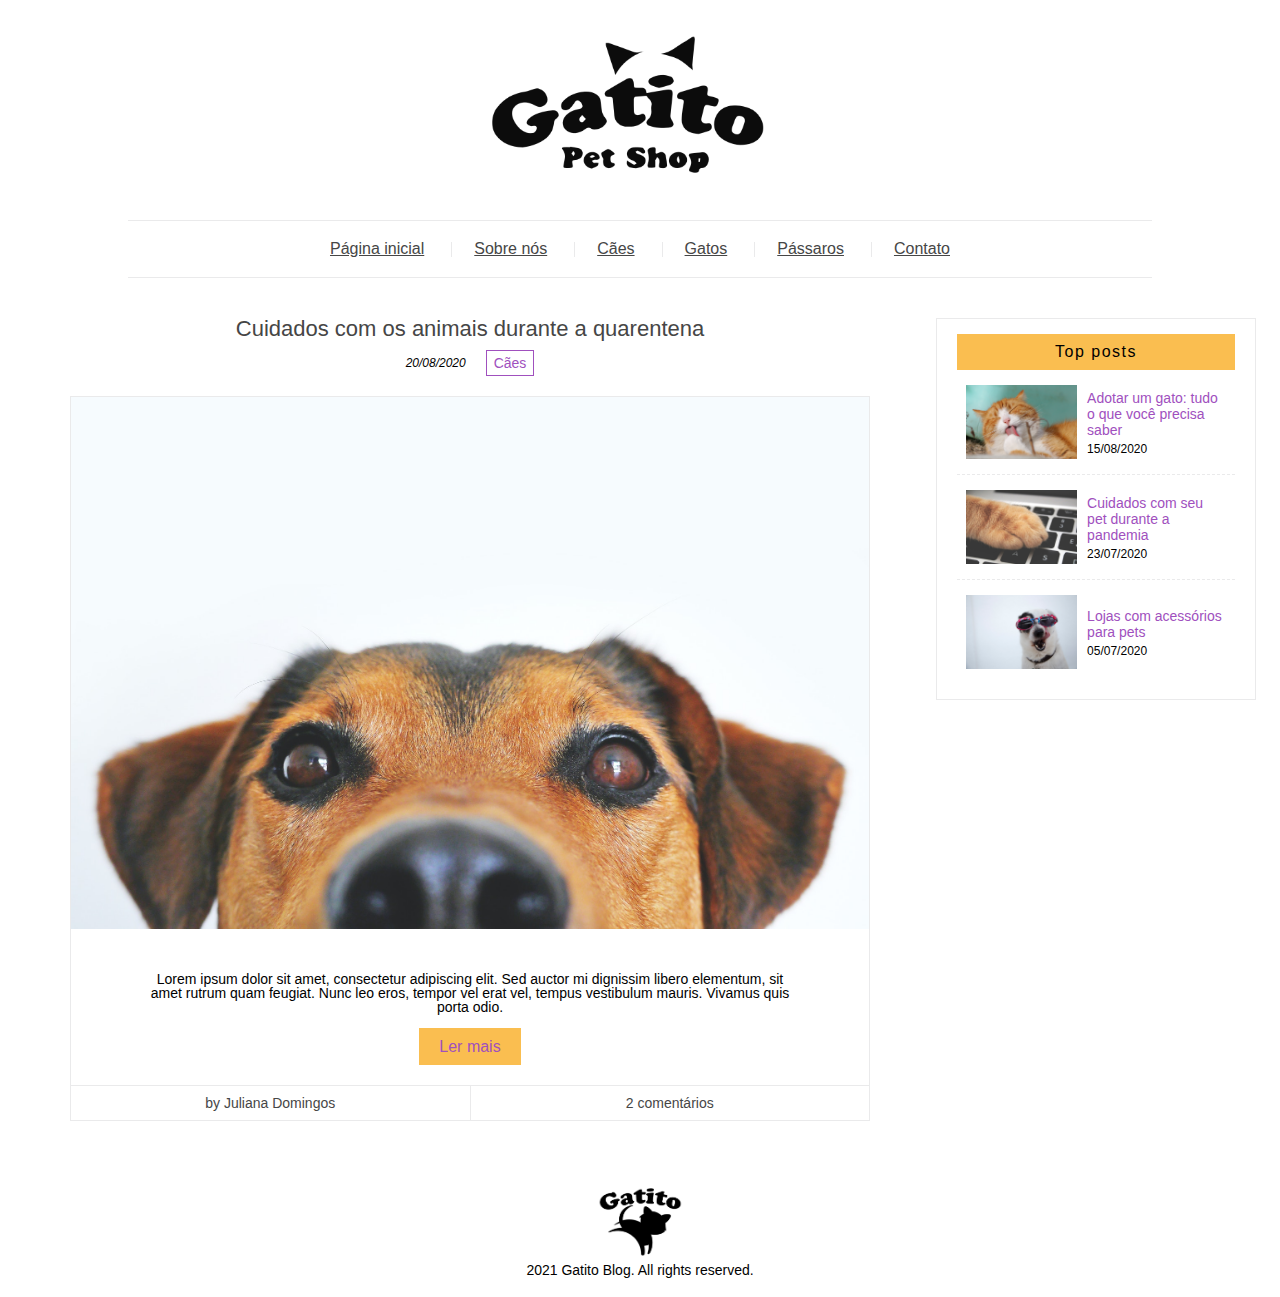
<file: index.html>
<!DOCTYPE html>
<html>

<head>
    <meta charset="UTF-8">
    <meta name="viewport" content="width=device-width, initial-scale=1.0">
    <meta http-equiv="X-UA-Compatible" content="ie=edge">
    <title>Gatito Petshop</title>
    <link rel="stylesheet" href="css/reset.css">
    <link rel="stylesheet" href="css/style.css">
</head>

<body>
    <header class="header">
        <figure class="header__logo">
            <img src="assets/img/logo.png" alt="Logo" class="header__img">
        </figure>
        <nav class="header__menu menu">
            <ul class="menu__list">
                <li class="menu__links"><a href="index.html" class="menu__link">Página inicial</a></li>
                <li class="menu__links"><a href="about.html" class="menu__link">Sobre nós</a></li>
                <li class="menu__links"><a href="collection.html" class="menu__link">Cães</a></li>
                <li class="menu__links"><a href="collection.html" class="menu__link">Gatos</a></li>
                <li class="menu__links"><a href="collection.html" class="menu__link">Pássaros</a></li>
                <li class="menu__links"><a href="contact.html" class="menu__link">Contato</a></li>
            </ul>
        </nav>
    </header>

    <main class="main">
        <div class="main__content">
            <article class="main__post">
                <a href="article.html" class="main__title">Cuidados com os animais durante a quarentena</a>
                <div class="main__subtitle">
                    <p class="main__date">20/08/2020</p>
                    <span class="main__tag">Cães</span>
                </div>
                <div class="main__details">
                    <img src="assets/img/dog.jpg" alt="Cachorro" class="main__img" />
                    <p class="main__description">Lorem ipsum dolor sit amet, consectetur adipiscing elit. Sed auctor mi
                        dignissim libero elementum, sit amet rutrum quam feugiat. Nunc leo eros, tempor vel erat vel,
                        tempus vestibulum mauris. Vivamus quis porta odio.</p>
                    <a href="#" class="main__btn">Ler mais</a>
                    <div class="main__info">
                        <div class="main__author">
                            <p class="main__p">by Juliana Domingos</p>
                        </div>
                        <div class="main__comments">
                            <a href="#" class="main__a">2 comentários</a>
                        </div>
                    </div>
                </div>
            </article>
        </div>
        <div class="main__sidebar sidebar">
            <aside class="sidebar__top">
                <p class="sidebar__title">Top posts</p>
                <ul class="sidebar__posts">
                    <li class="sidebar__list">
                        <img src="assets/img/cat.jpg" alt="Gato" class="sidebar__img" />
                        <div class="sidebar__details">
                            <a href="article.html" class="sidebar__post-title">Adotar um gato: tudo o que você precisa
                                saber</a>
                            <p class="sidebar__post-date">15/08/2020</p>
                        </div>
                    </li>
                    <li class="sidebar__list">
                        <img src="assets/img/pc.jpg" alt="Pc" class="sidebar__img" />
                        <div class="sidebar__details">
                            <a href="article.html" class="sidebar__post-title">Cuidados com seu pet durante a
                                pandemia</a>
                            <p class="sidebar__post-date">23/07/2020</p>
                        </div>
                    </li>
                    <li class="sidebar__list">
                        <img src="assets/img/sun.jpg" alt="Lojas" class="sidebar__img" />
                        <div class="sidebar__details">
                            <a href="article.html" class="sidebar__post-title">Lojas com acessórios para pets</a>
                            <p class="sidebar__post-date">05/07/2020</p>
                        </div>
                    </li>
                </ul>
            </aside>
        </div>
    </main>

    <footer class="footer">
        <img src="assets/img/footer-logo.png" alt="Footer logo" class="footer__logo" />
        <p class="footer__txt">2021 Gatito Blog. All rights reserved.</p>
    </footer>

</body>

</html>
</file>
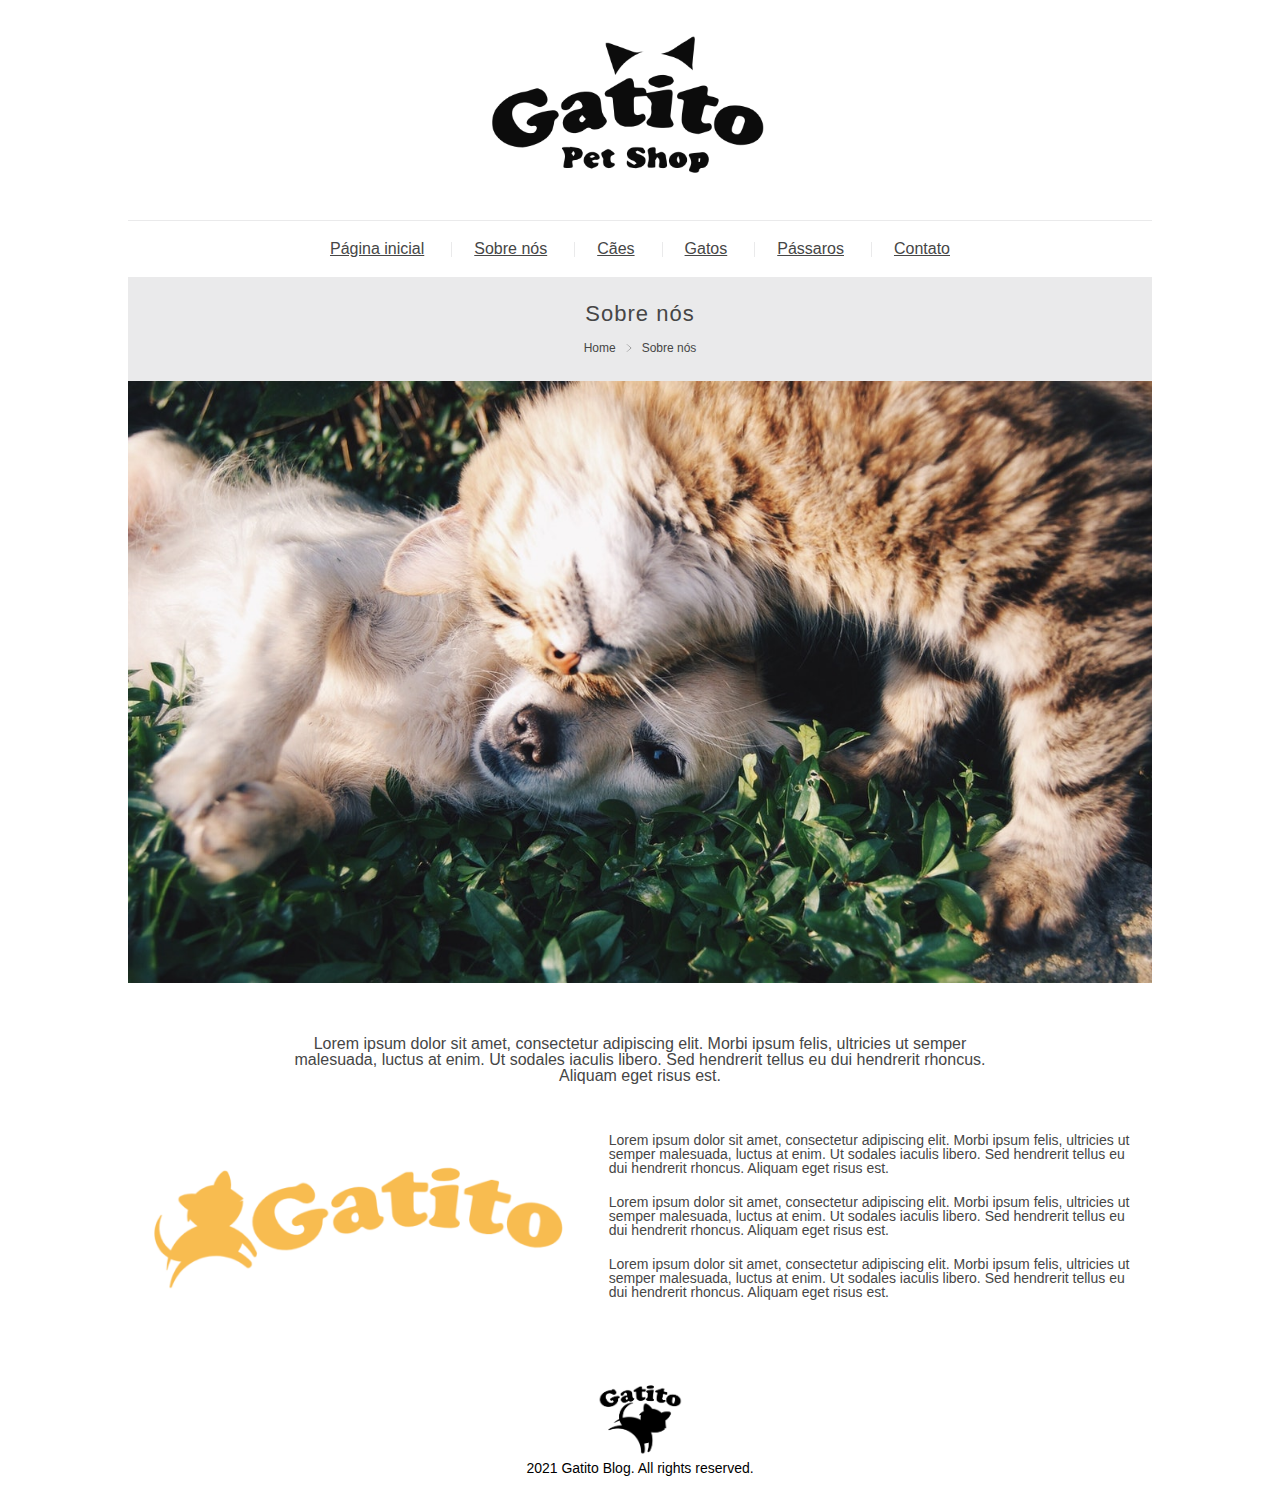
<file: about.html>
<!DOCTYPE html>
<html>

<head>
    <meta charset="UTF-8">
    <meta name="viewport" content="width=device-width, initial-scale=1.0">
    <meta http-equiv="X-UA-Compatible" content="ie=edge">
    <title>Gatito Petshop</title>
    <link rel="stylesheet" href="css/reset.css">
    <link rel="stylesheet" href="css/style.css">
</head>

<body>
    <header class="header">
        <figure class="header__logo">
            <img src="assets/img/logo.png" alt="Logo" class="header__img">
        </figure>
        <nav class="header__menu menu">
            <ul class="menu__list">
                <li class="menu__links"><a href="index.html" class="menu__link">Página inicial</a></li>
                <li class="menu__links"><a href="about.html" class="menu__link">Sobre nós</a></li>
                <li class="menu__links"><a href="collection.html" class="menu__link">Cães</a></li>
                <li class="menu__links"><a href="collection.html" class="menu__link">Gatos</a></li>
                <li class="menu__links"><a href="collection.html" class="menu__link">Pássaros</a></li>
                <li class="menu__links"><a href="contact.html" class="menu__link">Contato</a></li>
            </ul>
        </nav>
    </header>

    <article class="about">
        <div class="about__title">
            <h1 class="about__h1">Sobre nós</h1>
            <div class="about__breadcrumb breadcrumb">
                <a href="index.html" class="breadcrumb__link">Home</a>
                <img src="assets/img/arrow.svg" alt="Seta" class="breadcrumb__img" />
                <a href="about.html" class="breadcrumb__link">Sobre nós</a>
            </div>
        </div>
        <div class="about__content">
            <img src="assets/img/dog-cat.jpg" alt="Dog and cat" class="about__img" />
            <p class="about__intro">Lorem ipsum dolor sit amet, consectetur adipiscing elit. Morbi ipsum felis,
                ultricies ut semper malesuada, luctus at enim. Ut sodales iaculis libero. Sed hendrerit tellus eu dui
                hendrerit rhoncus. Aliquam eget risus est.</p>
            <div class="about__split">
                <img src="assets/img/about.png" alt="Gatito" class="about__img-description" />
                <div class="about__txt">
                    <p class="about__p">Lorem ipsum dolor sit amet, consectetur adipiscing elit. Morbi ipsum felis,
                        ultricies ut semper malesuada, luctus at enim. Ut sodales iaculis libero. Sed hendrerit tellus
                        eu dui hendrerit rhoncus. Aliquam eget risus est.</p>
                    <p class="about__p">Lorem ipsum dolor sit amet, consectetur adipiscing elit. Morbi ipsum felis,
                        ultricies ut semper malesuada, luctus at enim. Ut sodales iaculis libero. Sed hendrerit tellus
                        eu dui hendrerit rhoncus. Aliquam eget risus est.</p>
                    <p class="about__p">Lorem ipsum dolor sit amet, consectetur adipiscing elit. Morbi ipsum felis,
                        ultricies ut semper malesuada, luctus at enim. Ut sodales iaculis libero. Sed hendrerit tellus
                        eu dui hendrerit rhoncus. Aliquam eget risus est.</p>
                </div>
            </div>
        </div>
    </article>

    <footer class="footer">
        <img src="assets/img/footer-logo.png" alt="Footer logo" class="footer__logo" />
        <p class="footer__txt">2021 Gatito Blog. All rights reserved.</p>
    </footer>

</body>

</html>
</file>
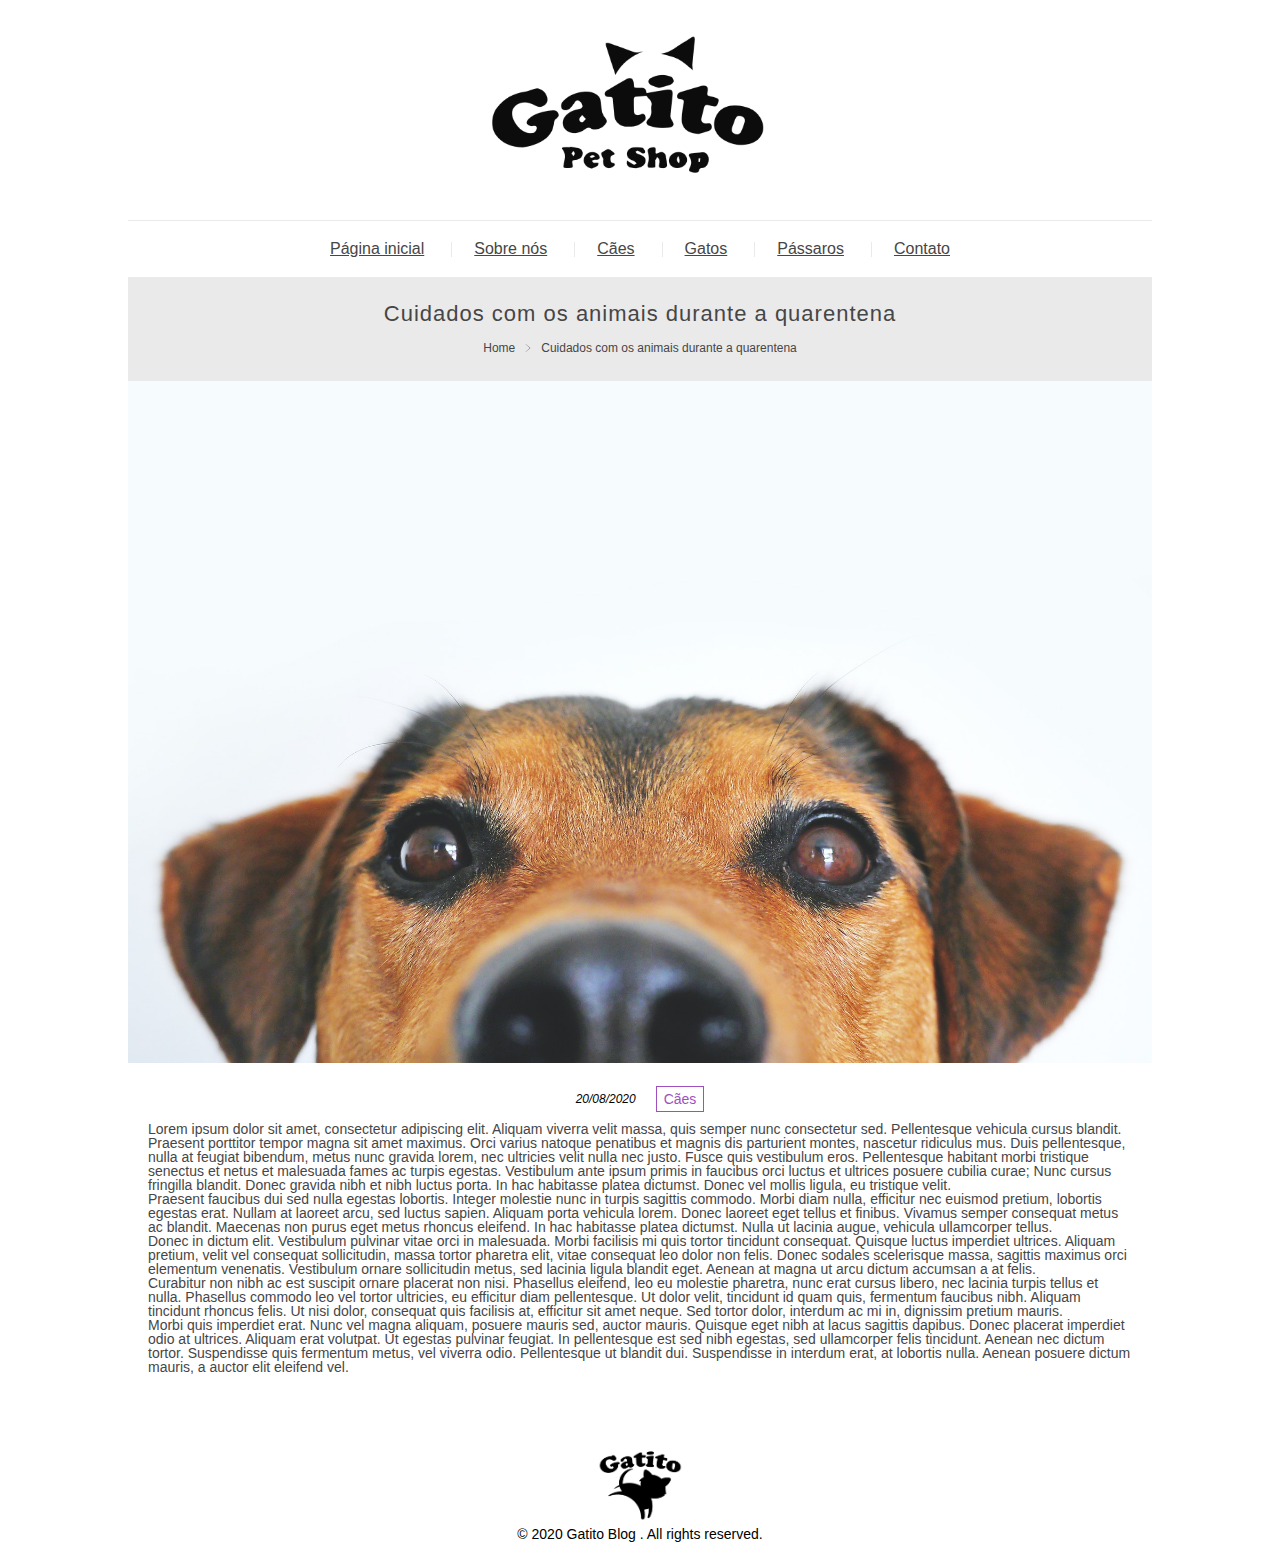
<file: article.html>
<!DOCTYPE html>
<html>
    <head>
        <title>Gatito PetShop</title>
        <meta name="viewport" content="width=device-width, initial-scale=1" />
        <link rel="stylesheet" href="css/style.css">
        <link rel="stylesheet" href="css/reset.css">
    </head>
<body>
    <header class="header">
        <figure class="header__logo">
            <img src="assets/img/logo.png" alt="Logo" class="header__img" />
        </figure>
        <nav class="header__menu menu">
            <ul class="menu__list">
                <li class="menu__links"><a href="index.html" class="menu__link">Página inicial</a></li>
                <li class="menu__links"><a href="about.html" class="menu__link">Sobre nós</a></li>
                <li class="menu__links"><a href="collection.html" class="menu__link">Cães</a></li>
                <li class="menu__links"><a href="collection.html" class="menu__link">Gatos</a></li>
                <li class="menu__links"><a href="collection.html" class="menu__link">Pássaros</a></li>
                <li class="menu__links"><a href="contact.html" class="menu__link">Contato</a></li>
            </ul>
        </nav>
    </header>
            
    <article class="article">
        <div class="article__title">
            <h1 class="article__h1">Cuidados com os animais durante a quarentena</h1>
            <div class="article__breadcrumb breadcrumb">
                <a href="index.html" class="breadcrumb__link">Home</a>
                <img src="assets/img/arrow.svg" alt="Seta" class="breadcrumb__img" />
                <a href="article.html" class="breadcrumb__link">Cuidados com os animais durante a quarentena</a>
            </div>
        </div>
        <img src="assets/img/dog.jpg" alt="Cachorro" class="article__img" />
        <div class="article__details">
            <span class="article__date">20/08/2020</span>
            <span class="article__tag">Cães</span>
        </div>
        <div class="article__content">
            <p>Lorem ipsum dolor sit amet, consectetur adipiscing elit. Aliquam viverra velit massa, quis semper nunc consectetur sed. Pellentesque vehicula cursus blandit. Praesent porttitor tempor magna sit amet maximus. Orci varius natoque penatibus et magnis dis parturient montes, nascetur ridiculus mus. Duis pellentesque, nulla at feugiat bibendum, metus nunc gravida lorem, nec ultricies velit nulla nec justo. Fusce quis vestibulum eros. Pellentesque habitant morbi tristique senectus et netus et malesuada fames ac turpis egestas. Vestibulum ante ipsum primis in faucibus orci luctus et ultrices posuere cubilia curae; Nunc cursus fringilla blandit. Donec gravida nibh et nibh luctus porta. In hac habitasse platea dictumst. Donec vel mollis ligula, eu tristique velit.</p>

            <p>Praesent faucibus dui sed nulla egestas lobortis. Integer molestie nunc in turpis sagittis commodo. Morbi diam nulla, efficitur nec euismod pretium, lobortis egestas erat. Nullam at laoreet arcu, sed luctus sapien. Aliquam porta vehicula lorem. Donec laoreet eget tellus et finibus. Vivamus semper consequat metus ac blandit. Maecenas non purus eget metus rhoncus eleifend. In hac habitasse platea dictumst. Nulla ut lacinia augue, vehicula ullamcorper tellus.</p>
                    
            <p>Donec in dictum elit. Vestibulum pulvinar vitae orci in malesuada. Morbi facilisis mi quis tortor tincidunt consequat. Quisque luctus imperdiet ultrices. Aliquam pretium, velit vel consequat sollicitudin, massa tortor pharetra elit, vitae consequat leo dolor non felis. Donec sodales scelerisque massa, sagittis maximus orci elementum venenatis. Vestibulum ornare sollicitudin metus, sed lacinia ligula blandit eget. Aenean at magna ut arcu dictum accumsan a at felis.</p>
                    
            <p>Curabitur non nibh ac est suscipit ornare placerat non nisi. Phasellus eleifend, leo eu molestie pharetra, nunc erat cursus libero, nec lacinia turpis tellus et nulla. Phasellus commodo leo vel tortor ultricies, eu efficitur diam pellentesque. Ut dolor velit, tincidunt id quam quis, fermentum faucibus nibh. Aliquam tincidunt rhoncus felis. Ut nisi dolor, consequat quis facilisis at, efficitur sit amet neque. Sed tortor dolor, interdum ac mi in, dignissim pretium mauris.</p>
                    
            <p>Morbi quis imperdiet erat. Nunc vel magna aliquam, posuere mauris sed, auctor mauris. Quisque eget nibh at lacus sagittis dapibus. Donec placerat imperdiet odio at ultrices. Aliquam erat volutpat. Ut egestas pulvinar feugiat. In pellentesque est sed nibh egestas, sed ullamcorper felis tincidunt. Aenean nec dictum tortor. Suspendisse quis fermentum metus, vel viverra odio. Pellentesque ut blandit dui. Suspendisse in interdum erat, at lobortis nulla. Aenean posuere dictum mauris, a auctor elit eleifend vel.</p>
        </div>
    </article>

    <footer class="footer">
        <img src="assets/img/footer-logo.png" alt="Footer logo" class="footer__logo" />
        <p class="footer__txt">© 2020 Gatito Blog . All rights reserved.</p>
    </footer>
</body>
</html>
</file>
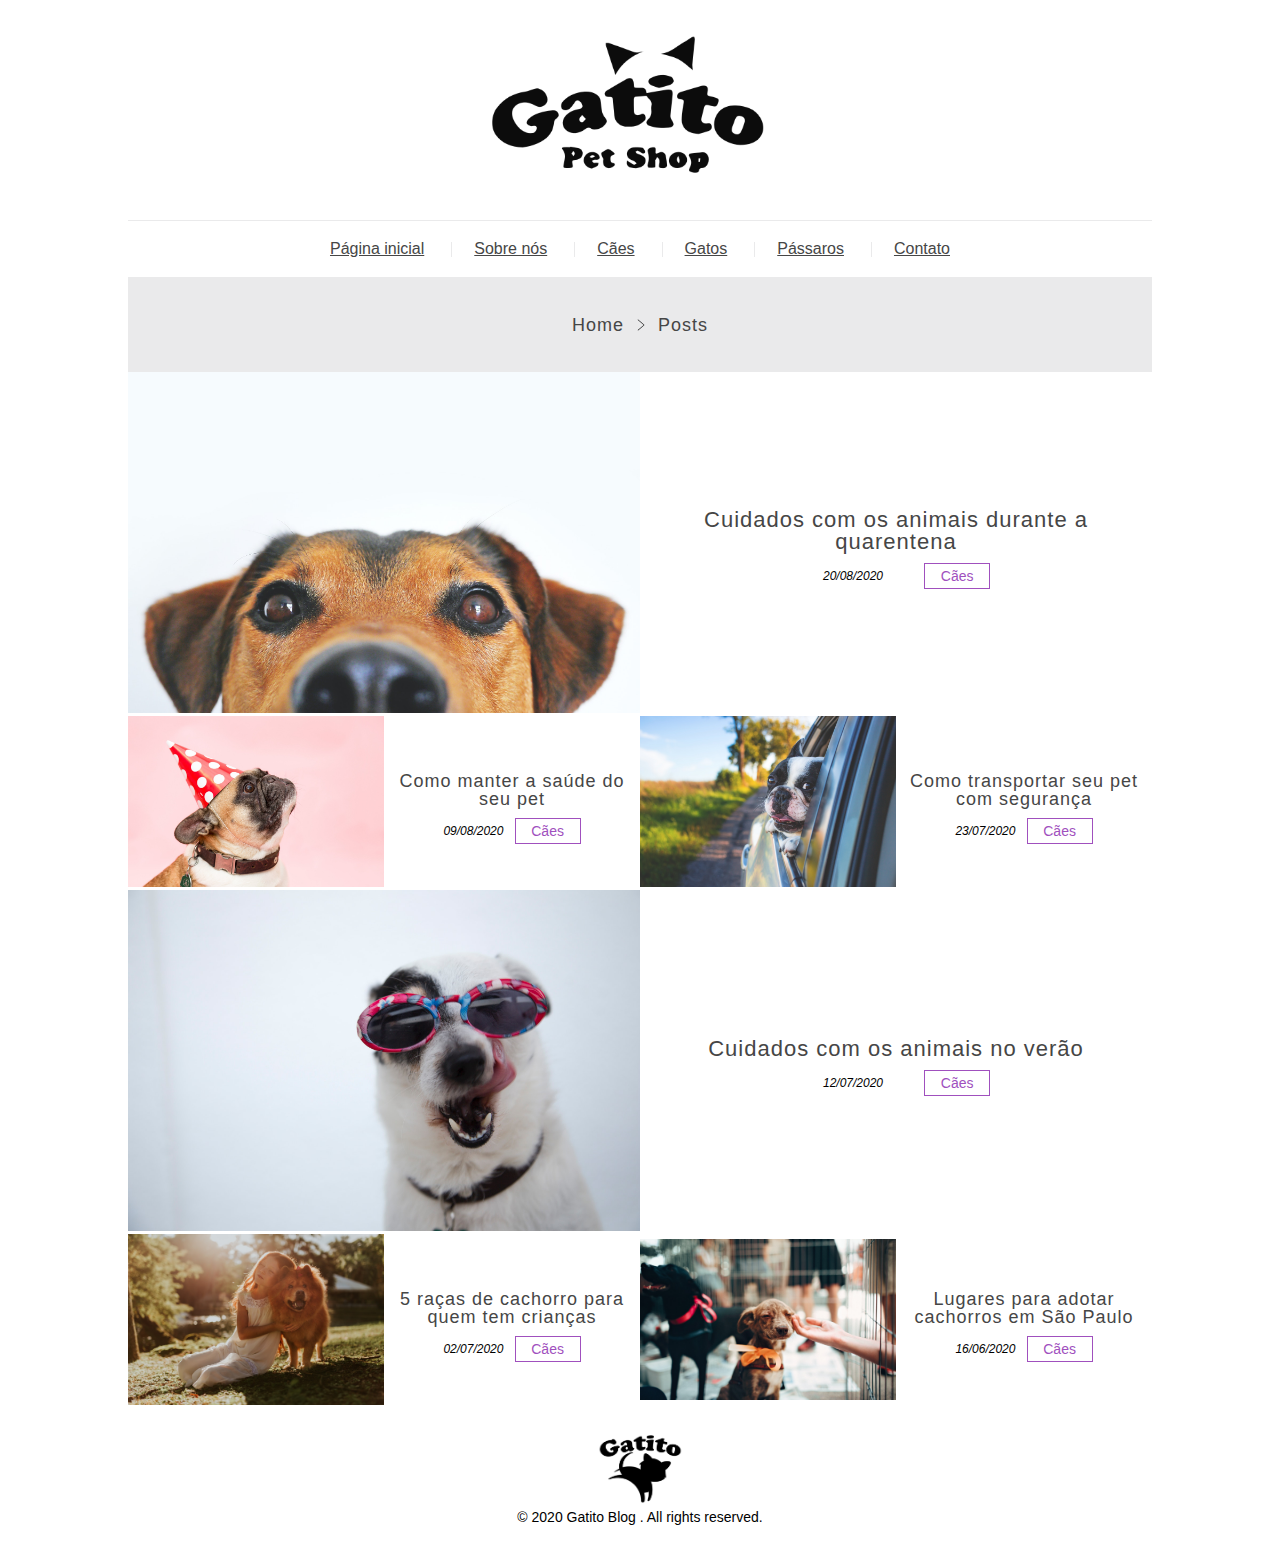
<file: collection.html>
<!DOCTYPE html>
<html>
    <head>
        <title>Gatito PetShop</title>
        <meta name="viewport" content="width=device-width, initial-scale=1" />
        <link rel="stylesheet" href="css/style.css">
        <link rel="stylesheet" href="css/reset.css">
    </head>
<body>

    <header class="header">
        <figure class="header__logo">
            <img src="assets/img/logo.png" alt="Logo" class="header__img" />
        </figure>
        <nav class="header__menu menu">
            <ul class="menu__list">
                <li class="menu__links"><a href="index.html" class="menu__link">Página inicial</a></li>
                <li class="menu__links"><a href="about.html" class="menu__link">Sobre nós</a></li>
                <li class="menu__links"><a href="collection.html" class="menu__link">Cães</a></li>
                <li class="menu__links"><a href="collection.html" class="menu__link">Gatos</a></li>
                <li class="menu__links"><a href="collection.html" class="menu__link">Pássaros</a></li>
                <li class="menu__links"><a href="contact.html" class="menu__link">Contato</a></li>
            </ul>
        </nav>
    </header>
    <div class="collection">
        <div class="collection__breadcrumb breadcrumb">
            <a href="index.html" class="breadcrumb__link">Home</a>
            <img src="assets/img/arrow.svg" alt="Seta" class="breadcrumb__img" />
            <a href="collection.html" class="breadcrumb__link">Posts</a>
        </div>
        <div class="collection__post">
            <figure class="collection__figure">
                <img src="assets/img/dog.jpg" alt="Cachorro" class="collection__img" />
            </figure>
            <div class="collection__about">
                <a href="article.html" class="collection__title">Cuidados com os animais durante a quarentena</a>
                <p class="collection__date">20/08/2020</p>
                <span class="collection__tag">Cães</span>
            </div>
        </div>
        <div class="collection__post half">
            <figure class="collection__figure">
                <img src="assets/img/party.jpg" alt="Cachorro festa" class="collection__img" />
            </figure>
            <div class="collection__about">
                <a href="article.html" class="collection__title half">Como manter a saúde do seu pet</a>
                <p class="collection__date">09/08/2020</p>
                <span class="collection__tag">Cães</span>
            </div>
        </div>
        <div class="collection__post half">
            <figure class="collection__figure">
                <img src="assets/img/car.jpg" alt="Cachorro carro" class="collection__img" />
            </figure>
            <div class="collection__about">
                <a href="article.html" class="collection__title half">Como transportar seu pet com segurança</a>
                <p class="collection__date">23/07/2020</p>
                <span class="collection__tag">Cães</span>
            </div>
        </div>
        <div class="collection__post">
            <figure class="collection__figure">
                <img src="assets/img/sun.jpg" alt="Cachorro oculos" class="collection__img" />
            </figure>
            <div class="collection__about">
                <a href="article.html" class="collection__title">Cuidados com os animais no verão</a>
                <p class="collection__date">12/07/2020</p>
                <span class="collection__tag">Cães</span>
            </div>
        </div>
        <div class="collection__post half">
            <figure class="collection__figure">
                <img src="assets/img/kid.jpg" alt="Cachorro e criança" class="collection__img" />
            </figure>
            <div class="collection__about">
                <a href="article.html" class="collection__title half">5 raças de cachorro para quem tem crianças</a>
                <p class="collection__date">02/07/2020</p>
                <span class="collection__tag">Cães</span>
            </div>
        </div>
        <div class="collection__post half">
            <figure class="collection__figure">
                <img src="assets/img/adopt.jpg" alt="Cachorro adotado" class="collection__img" />
            </figure>
            <div class="collection__about">
                <a href="article.html" class="collection__title half">Lugares para adotar cachorros em São Paulo</a>
                <p class="collection__date">16/06/2020</p>
                <span class="collection__tag">Cães</span>
            </div>
        </div>
    </div>

    <footer class="footer">
        <img src="assets/img/footer-logo.png" alt="Footer logo" class="footer__logo" />
        <p class="footer__txt">© 2020 Gatito Blog . All rights reserved.</p>
    </footer>

</body>
</html>
</file>
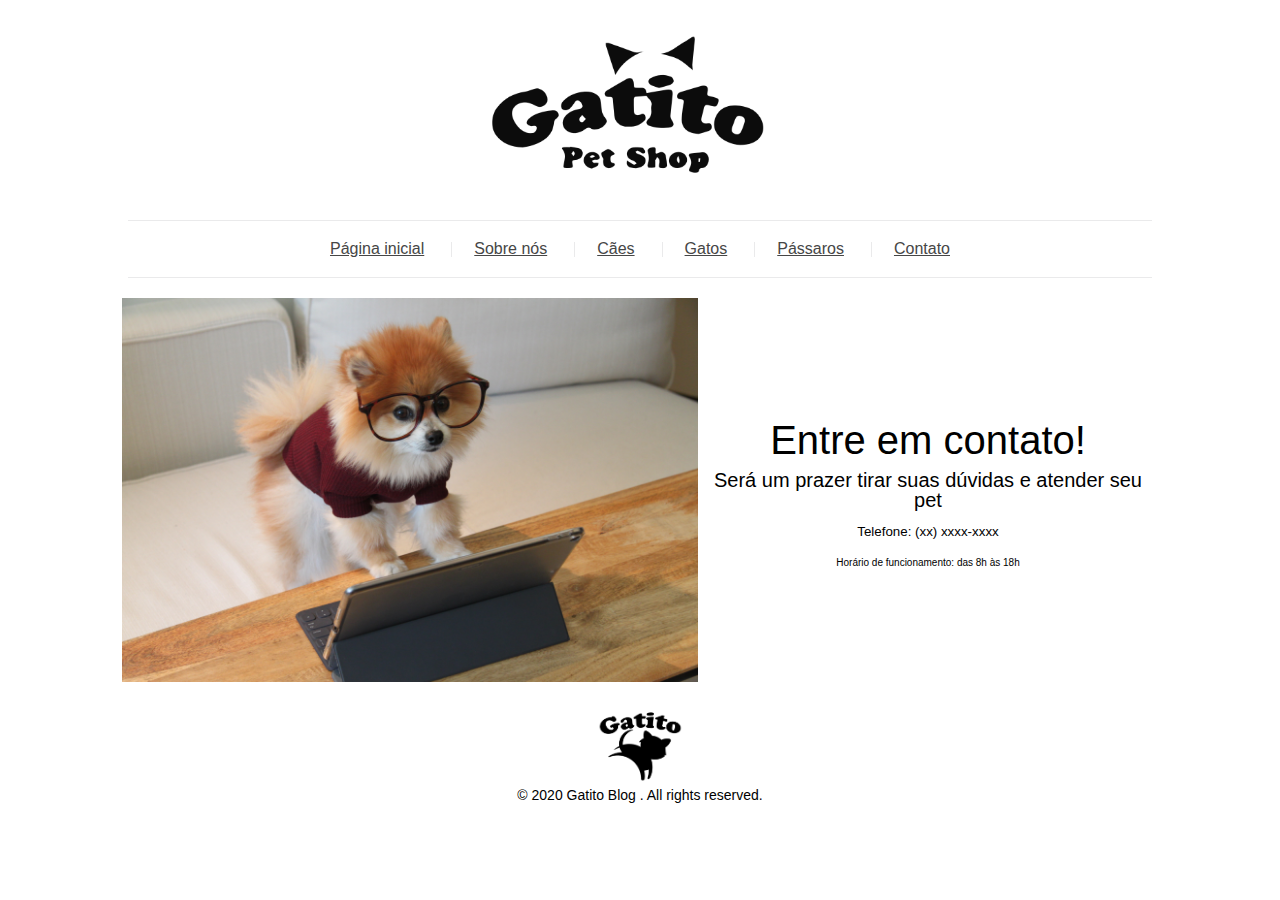
<file: contact.html>
<!DOCTYPE html>
<html>
    <head>
        <title>Gatito PetShop</title>
        <meta name="viewport" content="width=device-width, initial-scale=1" />
        <link rel="stylesheet" href="css/style.css">
        <link rel="stylesheet" href="css/reset.css">
    </head>
<body>
    <header class="header">
        <figure class="header__logo">
            <img src="assets/img/logo.png" alt="Logo" class="header__img" />
        </figure>
        <nav class="header__menu menu">
            <ul class="menu__list">
                <li class="menu__links"><a href="index.html" class="menu__link">Página inicial</a></li>
                <li class="menu__links"><a href="about.html" class="menu__link">Sobre nós</a></li>
                <li class="menu__links"><a href="collection.html" class="menu__link">Cães</a></li>
                <li class="menu__links"><a href="collection.html" class="menu__link">Gatos</a></li>
                <li class="menu__links"><a href="collection.html" class="menu__link">Pássaros</a></li>
                <li class="menu__links"><a href="contact.html" class="menu__link">Contato</a></li>
            </ul>
        </nav>
    </header>

    <div class="contact">
        <figure class="contact__figure">
            <img src="assets/img/contact.jpg" alt="Contato" class="contact__img" />
        </figure>
        <div class="contact__info">
            <p class="contact__p-1">Entre em contato!</p>
            <p class="contact__p-2">Será um prazer tirar suas dúvidas e atender seu pet</p>
            <p class="contact__p-3">Telefone: (xx) xxxx-xxxx </p>
            <p class="contact__p-4">Horário de funcionamento: das 8h às 18h</p>
        </div>
    </div>        

    <footer class="footer">
        <img src="assets/img/footer-logo.png" alt="Footer logo" class="footer__logo" />
        <p class="footer__txt">© 2020 Gatito Blog . All rights reserved.</p>
    </footer>
</body>
</html>
</file>
<file: css/style.css>
.main .sidebar__post-title, .article .breadcrumb__link {
  text-decoration: none;
}

.main .sidebar__post-title:hover, .article .breadcrumb__link:hover {
  text-decoration: underline;
}

.header {
  font-family: Arial, Helvetica, sans-serif;
}
.header__logo {
  text-align: center;
}
.header__img {
  max-width: 350px;
}
.header .menu__list {
  display: flex;
  justify-content: center;
  border-top: 1px solid #eaeaeb;
  border-bottom: 1px solid #eaeaeb;
  margin-left: auto;
  margin-right: auto;
}
@media (max-width: 767.98px) {
  .header .menu__list {
    width: 90%;
    padding: 15px 0;
    flex-wrap: wrap;
  }
}
@media (min-width: 768px) and (max-width: 1199.98px) {
  .header .menu__list {
    width: 80%;
    padding: 20px 0;
  }
}
@media (min-width: 1200px) {
  .header .menu__list {
    width: 80%;
    padding: 20px 0;
  }
}
.header .menu__links {
  position: relative;
}
@media (max-width: 767.98px) {
  .header .menu__links {
    padding: 5px 0;
  }
}
.header .menu__links:not(:last-child)::after {
  content: "";
  position: absolute;
  top: 0;
  bottom: 0;
  right: -3px;
  margin: auto;
  height: 15px;
  width: 1px;
  background-color: #eaeaeb;
}
.header .menu__link {
  padding: 0 25px;
  color: #464646;
}
.header .menu__link:hover {
  color: #A050BE;
}

.footer {
  text-align: center;
  padding: 20px 0;
  font-family: Arial, Helvetica, sans-serif;
  position: relative;
  bottom: 0;
  left: 50%;
  transform: translateX(-50%);
}
.footer__logo {
  max-width: 100px;
}
.footer__txt {
  margin: auto;
  font-size: 0.875rem;
}

.about {
  width: 80%;
  margin: 0 auto 40px;
  font-family: Arial, Helvetica, sans-serif;
}
.about__title {
  background-color: #eaeaeb;
  text-align: center;
  padding: 20px;
}
.about__h1 {
  font-size: 22px;
  color: #464646;
  letter-spacing: 1px;
  margin-top: 5px;
  margin-bottom: 10px;
  margin-left: 0;
  margin-right: 0;
}
.about .breadcrumb {
  display: flex;
  justify-content: center;
  align-items: center;
}
.about .breadcrumb__link {
  font-size: 12px;
  text-decoration: none;
  color: #464646;
}
.about .breadcrumb__link:hover {
  text-decoration: underline;
  color: #A050BE;
}
.about .breadcrumb__img {
  width: 10px;
  margin: 8px;
}
.about__img {
  width: 100%;
  margin-bottom: 20px;
}
.about__intro {
  font-weight: 100;
  color: #464646;
  width: 70%;
  margin: 30px auto;
  text-align: center;
  font-size: 16px;
}
.about__split {
  display: flex;
  justify-content: center;
  flex-wrap: wrap;
  align-items: center;
}
.about__img-description {
  width: 45%;
}
.about__txt {
  width: calc(100% - 45%);
}
.about__p {
  font-size: 14px;
  padding: 10px 20px;
  color: #464646;
}

.article {
  width: 80%;
  margin: 0 auto 40px;
  font-family: Arial, Helvetica, sans-serif;
}
.article__title {
  background-color: #eaeaeb;
  text-align: center;
  padding: 20px;
}
.article__h1 {
  font-size: 22px;
  color: #464646;
  letter-spacing: 1px;
  margin-top: 5px;
  margin-bottom: 10px;
  margin-left: 0;
  margin-right: 0;
}
.article .breadcrumb {
  display: flex;
  justify-content: center;
  align-items: center;
}
.article .breadcrumb__link {
  font-size: 12px;
  color: #464646;
}
.article .breadcrumb__link:hover {
  color: #A050BE;
}
.article .breadcrumb__img {
  width: 10px;
  margin: 8px;
}
.article__img {
  margin-bottom: 20px;
  width: 100%;
}
.article__details {
  display: flex;
  justify-content: center;
  align-items: center;
}
.article__date {
  margin: 0 10px;
  font-size: 12px;
  font-style: italic;
}
.article__tag {
  font-size: 14px;
  padding: 5px 7px;
  color: #A050BE;
  border: 1px solid #A050BE;
  margin: 0 10px;
}
.article__content {
  font-weight: 100;
  font-size: 14px;
  color: #464646;
  padding: 10px 20px;
}

.collection {
  display: flex;
  flex-wrap: wrap;
  justify-content: center;
  align-items: center;
  width: 80%;
  margin-left: auto;
  margin-right: auto;
  font-family: Arial;
}
@media (max-width: 767.98px) {
  .collection {
    width: 90%;
  }
}
.collection__post {
  display: flex;
  flex-wrap: wrap;
  justify-content: center;
  align-items: center;
  width: 100%;
}
@media (max-width: 767.98px) {
  .collection__post {
    width: 100%;
  }
}
.collection__post.half {
  width: 50%;
}
@media (max-width: 767.98px) {
  .collection__post.half {
    width: 100%;
  }
}
.collection__figure {
  width: 50%;
}
.collection__img {
  width: 100%;
}
.collection__about {
  display: flex;
  flex-wrap: wrap;
  justify-content: center;
  align-items: center;
  width: 50%;
  text-align: center;
}
.collection__title {
  color: #464646;
  text-decoration: unset;
  letter-spacing: 1px;
  width: 100%;
  margin: 10px 0;
  font-size: 1.375rem;
}
@media (max-width: 767.98px) {
  .collection__title {
    font-size: 1rem;
  }
}
.collection__title.half {
  font-size: 1.125rem;
}
@media (max-width: 767.98px) {
  .collection__title.half {
    font-size: 1rem;
  }
}
.collection__title:hover {
  color: #A050BE;
  text-decoration: underline;
}
.collection__date {
  font-size: 0.75rem;
  font-style: italic;
  width: 20%;
}
@media (max-width: 767.98px) {
  .collection__date {
    font-size: 0.625rem;
  }
}
@media (min-width: 768px) and (max-width: 1199.98px) {
  .collection__date {
    width: 30%;
  }
}
.collection__tag {
  font-size: 0.875rem;
  width: 50px;
  padding: 5px 7px;
  color: #A050BE;
  border: 1px solid #A050BE;
}
@media (max-width: 767.98px) {
  .collection__tag {
    width: 30px;
    font-size: 0.75rem;
  }
}
@media (min-width: 768px) and (max-width: 1199.98px) {
  .collection__tag {
    width: 35px;
    font-size: 0.75rem;
  }
}
.collection__breadcrumb {
  background-color: #eaeaeb;
  text-align: center;
  padding: 30px;
  width: 100%;
  display: flex;
  justify-content: center;
  align-items: center;
}
.collection .breadcrumb__link {
  font-size: 1.125rem;
  text-decoration: unset;
  color: #464646;
  letter-spacing: 1px;
}
.collection .breadcrumb__link:hover {
  color: #A050BE;
  text-decoration: underline;
}
.collection .breadcrumb__img {
  width: 14px;
  margin: 10px;
}

.contact {
  display: flex;
  justify-content: center;
  align-items: center;
  flex-wrap: wrap;
  margin-left: auto;
  margin-right: auto;
  width: 90%;
}
.contact__figure {
  width: 50%;
}
.contact__img {
  width: 100%;
}
.contact__info {
  width: 40%;
  text-align: center;
  font-family: Arial, Helvetica, sans-serif;
}
.contact__p-1 {
  font-size: 2.5rem;
  padding-top: 5px;
}
.contact__p-2 {
  font-size: 1.25rem;
  padding-top: 10px;
}
.contact__p-3 {
  font-size: 0.8333333333rem;
  padding-top: 15px;
}
.contact__p-4 {
  font-size: 0.625rem;
  padding-top: 20px;
}

.main__tag, .main__date, .collection__date, .collection__tag {
  margin-top: 0;
}

.main__subtitle {
  margin-top: 10px;
}

.contact {
  margin-top: 20px;
}

.main__tag, .main__date, .collection__date, .collection__tag {
  margin-bottom: 0;
}

.main__subtitle {
  margin-bottom: 20px;
}

.main__tag, .main__date, .collection__date, .collection__tag {
  margin-left: 10px;
}

.main__tag, .main__date, .collection__date, .collection__tag {
  margin-right: 10px;
}

.main {
  display: flex;
  justify-content: center;
  flex-wrap: wrap;
  font-family: Arial, Helvetica, sans-serif;
}
.main__content {
  width: 70%;
  padding: 40px 8px;
}
@media (max-width: 767.98px) {
  .main__content {
    width: 100%;
  }
}
.main__post {
  text-align: center;
  max-width: 800px;
  margin-left: auto;
  margin-right: auto;
}
.main__title {
  text-decoration: none;
  font-size: 1.375rem;
  color: #464646;
  letter-spacing: 1.5;
}
.main__title:hover {
  color: #A050BE;
}
.main__subtitle {
  display: flex;
  justify-content: center;
  align-items: center;
}
.main__date {
  font-size: 12px;
  font-style: italic;
}
.main__tag {
  font-size: 14px;
  padding: 5px 7px;
  color: #A050BE;
  border: 1px solid #A050BE;
}
.main__details {
  border: 1px solid #eaeaeb;
}
.main__img {
  width: 100%;
}
.main__description {
  padding: 40px 0 25px;
  max-width: 650px;
  margin-left: auto;
  margin-right: auto;
  font-size: 14px;
}
.main__btn {
  text-decoration: none;
  font-size: 16px;
  letter-spacing: 1.5;
  color: #A050BE;
  background-color: #FABE50;
  padding: 10px 20px;
  transition: 0.3s;
}
.main__btn:hover {
  color: #FABE50;
  background-color: #A050BE;
}
.main__info {
  display: flex;
  justify-content: space-between;
  align-items: center;
  border-top: 1px solid #eaeaeb;
  margin-top: 30px;
}
.main__author {
  width: 50%;
  border-right: 1px solid #eaeaeb;
}
.main__p {
  font-size: 14px;
  color: #464646;
  margin-top: 10px;
  margin-bottom: 10px;
}
.main__comments {
  width: 50%;
}
.main__a {
  text-decoration: none;
  font-size: 14px;
  color: #464646;
  margin-top: 10px;
  margin-bottom: 10px;
}
.main__a:hover {
  color: #A050BE;
}
.main__sidebar {
  width: 25%;
  padding: 40px 10px;
}
.main .sidebar__top {
  border: 1px solid #eaeaeb;
  padding: 15px 20px;
}
.main .sidebar__title {
  background-color: #FABE50;
  text-align: center;
  padding: 10px 20px;
  margin: 0;
  letter-spacing: 1.5px;
}
.main .sidebar__posts {
  margin: 0;
  padding: 0;
  list-style: none;
}
.main .sidebar__list {
  display: flex;
  justify-content: center;
  flex-wrap: wrap;
  align-items: center;
  padding: 15px 0;
}
.main .sidebar__list:not(:last-child) {
  border-bottom: 1px dashed #eaeaeb;
}
.main .sidebar__img {
  width: 40%;
}
.main .sidebar__details {
  width: 50%;
  padding-left: 10px;
}
.main .sidebar__post-title {
  font-size: 14px;
  color: #A050BE;
}
.main .sidebar__post-date {
  font-size: 12px;
  margin: 5px 0 0 0;
}

/*# sourceMappingURL=style.css.map */
</file>
